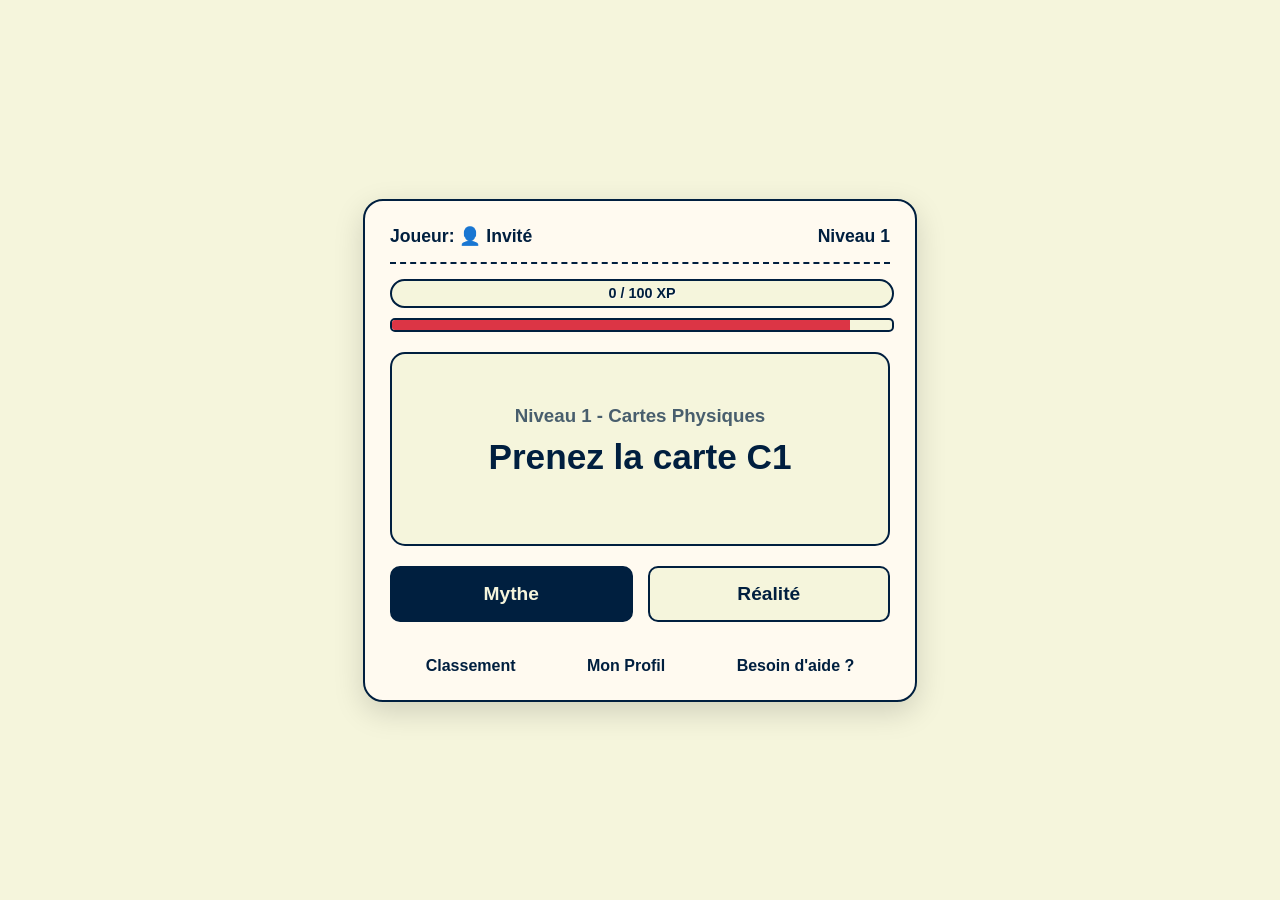
<file: BreakTabooDigiHack/index.html>
<!DOCTYPE html>
<html lang="fr">
<head>
    <meta charset="UTF-8">
    <meta name="viewport" content="width=device-width, initial-scale=1.0">
    <title>BreakTaboo</title>
    <link rel="stylesheet" href="style.css">
</head>
<body>

    <div id="achievement-popup-container"></div>

    <div id="game-container">
        <header id="status-bar">
            <div class="status-item">
                Joueur: <span id="avatar-display"></span> <span id="username-display">...</span>
            </div>
            <div class="status-item">
                <span id="level-display">Niveau 1</span>
            </div>
        </header>

        <div id="xp-bar-container">
            <div id="xp-bar"></div>
            <span id="xp-text">0 / 100 XP</span>
        </div>

        <div id="timer-bar-container">
            <div id="timer-bar"></div>
        </div>

        <div id="card">
            <h3 id="level-title">Question...</h3>
            <p id="question-text">Chargement...</p>
        </div>

        <div id="button-container">
            <button class="choice-btn" id="myth-btn">Mythe</button>
            <button class="choice-btn" id="reality-btn">Réalité</button>
        </div>

        <div id="feedback-container">
            <p id="feedback-text"></p>
            <button id="next-btn" class="hidden">Question suivante</button>
        </div>
        
        <div class="nav-links">
            <a href="classement.html" class="nav-link">Classement</a>
            <a href="profil.html" class="nav-link">Mon Profil</a>
            <a href="ressources.html" class="nav-link">Besoin d'aide ?</a>
        </div>
    </div>


    <div id="certificate-modal" class="modal-hidden hidden">
    <div id="certificate">
        <span id="cert-avatar">🔥</span>
        <h2 id="cert-title">Certifiés Briseurs de Tabous</h2>
        <h3 id="cert-name">Les Challengers</h3>
        <p id="cert-stat">A déconstruit 5 Mythes !</p>
        <div id="cert-footer">
            <p>Faites une capture d'écran et partagez !</p>
            <span id="cert-hashtag">#BreakTaboo</span>
        </div>
        <button id="close-cert-btn">Fermer</button>
    </div>
</div>

    <audio id="correct-sound" src="sounds/correct.mp3"></audio>
    <audio id="wrong-sound" src="sounds/wrong.mp3"></audio>
    <audio id="timer-sound" src="sounds/timer-tick.mp3"></audio>

    <script src="script.js"></script>
</body>
</html>
</file>
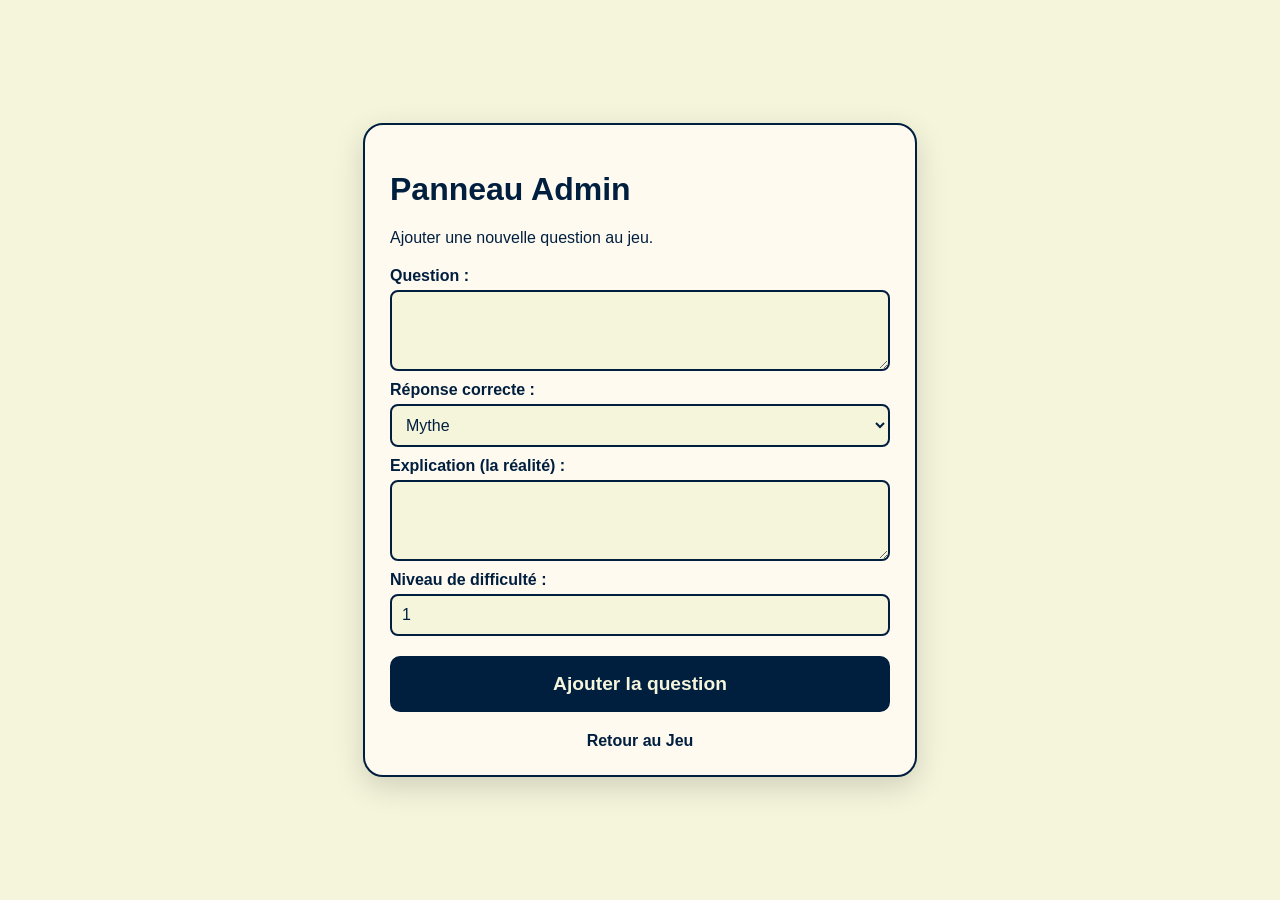
<file: BreakTabooDigiHack/admin.html>
<!DOCTYPE html>
<html lang="fr">
<head>
    <meta charset="UTF-8">
    <meta name="viewport" content="width=device-width, initial-scale=1.0">
    <title>BreakTaboo - Admin</title>
    <link rel="stylesheet" href="style.css">
</head>
<body>
    <div id="game-container">
        <h1>Panneau Admin</h1>
        <p>Ajouter une nouvelle question au jeu.</p>

        <form id="add-question-form">
            <label for="q-text">Question :</label>
            <textarea id="q-text" rows="3" required></textarea>
            
            <label for="q-answer">Réponse correcte :</label>
            <select id="q-answer" required>
                <option value="mythe">Mythe</option>
                <option value="realite">Réalité</option>
            </select>
            
            <label for="q-explanation">Explication (la réalité) :</label>
            <textarea id="q-explanation" rows="3" required></textarea>
            
            <label for="q-level">Niveau de difficulté :</label>
            <input type="number" id="q-level" value="1" min="1" required>
            
            <button type="submit">Ajouter la question</button>
        </form>
        
        <p id="admin-feedback"></p>
        
        <a href="index.html" class="nav-link" style="margin-top: 20px;">Retour au Jeu</a>
    </div>
    <script src="admin.js"></script>
</body>
</html>
</file>
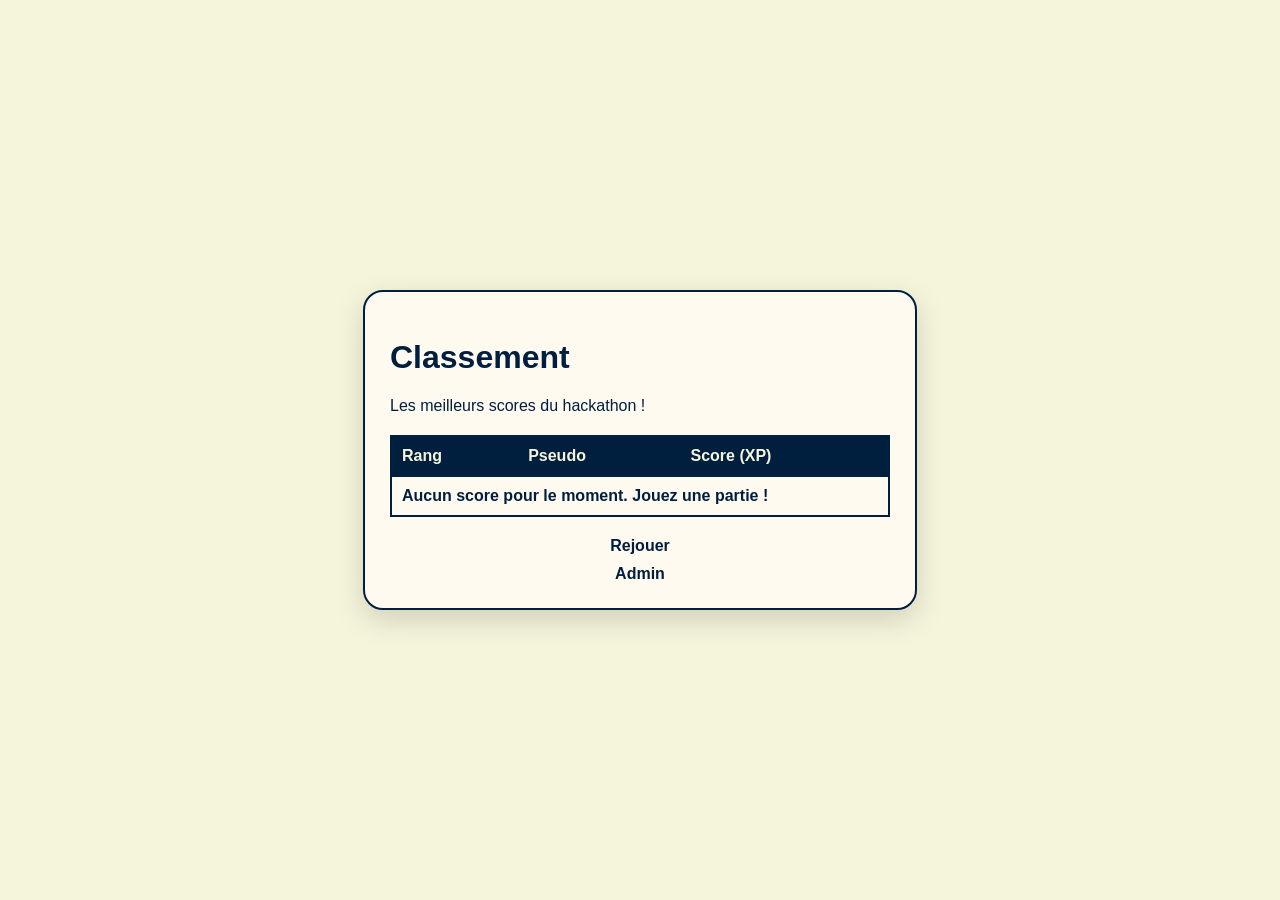
<file: BreakTabooDigiHack/classement.html>
<!DOCTYPE html>
<html lang="fr">
<head>
    <meta charset="UTF-8">
    <meta name="viewport" content="width=device-width, initial-scale=1.0">
    <title>BreakTaboo - Classement</title>
    <link rel="stylesheet" href="style.css">
</head>
<body>
    <div id="game-container">
        <h1>Classement</h1>
        <p>Les meilleurs scores du hackathon !</p>
        
        <table id="leaderboard">
            <thead>
                <tr>
                    <th>Rang</th>
                    <th>Pseudo</th>
                    <th>Score (XP)</th>
                </tr>
            </thead>
            <tbody id="leaderboard-body">
                </tbody>
        </table>

        <a href="index.html" class="nav-link" style="margin-top: 20px;">Rejouer</a>
        <a href="admin.html" class="nav-link" style="margin-top: 10px;">Admin</a>
    </div>
    <script src="classement.js"></script>
</body>
</html>
</file>
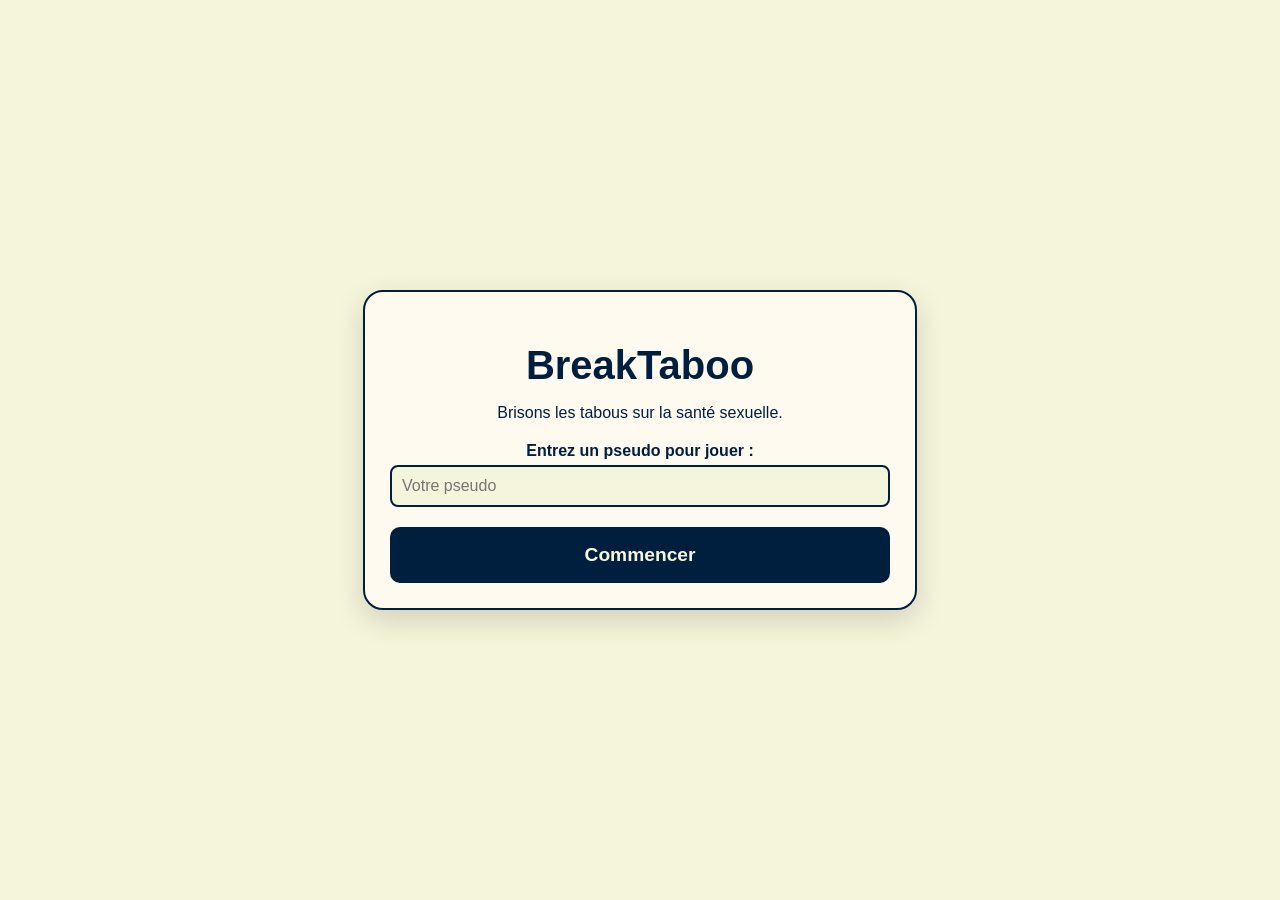
<file: BreakTabooDigiHack/login.html>
<!DOCTYPE html>
<html lang="fr">
<head>
    <meta charset="UTF-8">
    <meta name="viewport" content="width=device-width, initial-scale=1.0">
    <title>BreakTaboo - Connexion</title>
    <link rel="stylesheet" href="style.css">
</head>
<body class="login-body">
    <div id="login-container">
        <h1>BreakTaboo</h1>
        <p>Brisons les tabous sur la santé sexuelle.</p>
        <form id="login-form">
            <label for="username">Entrez un pseudo pour jouer :</label>
            <input type="text" id="username" placeholder="Votre pseudo" required>
            <button type="submit">Commencer</button>
        </form>
    </div>
    <script src="login.js"></script>
</body>
</html>
</file>
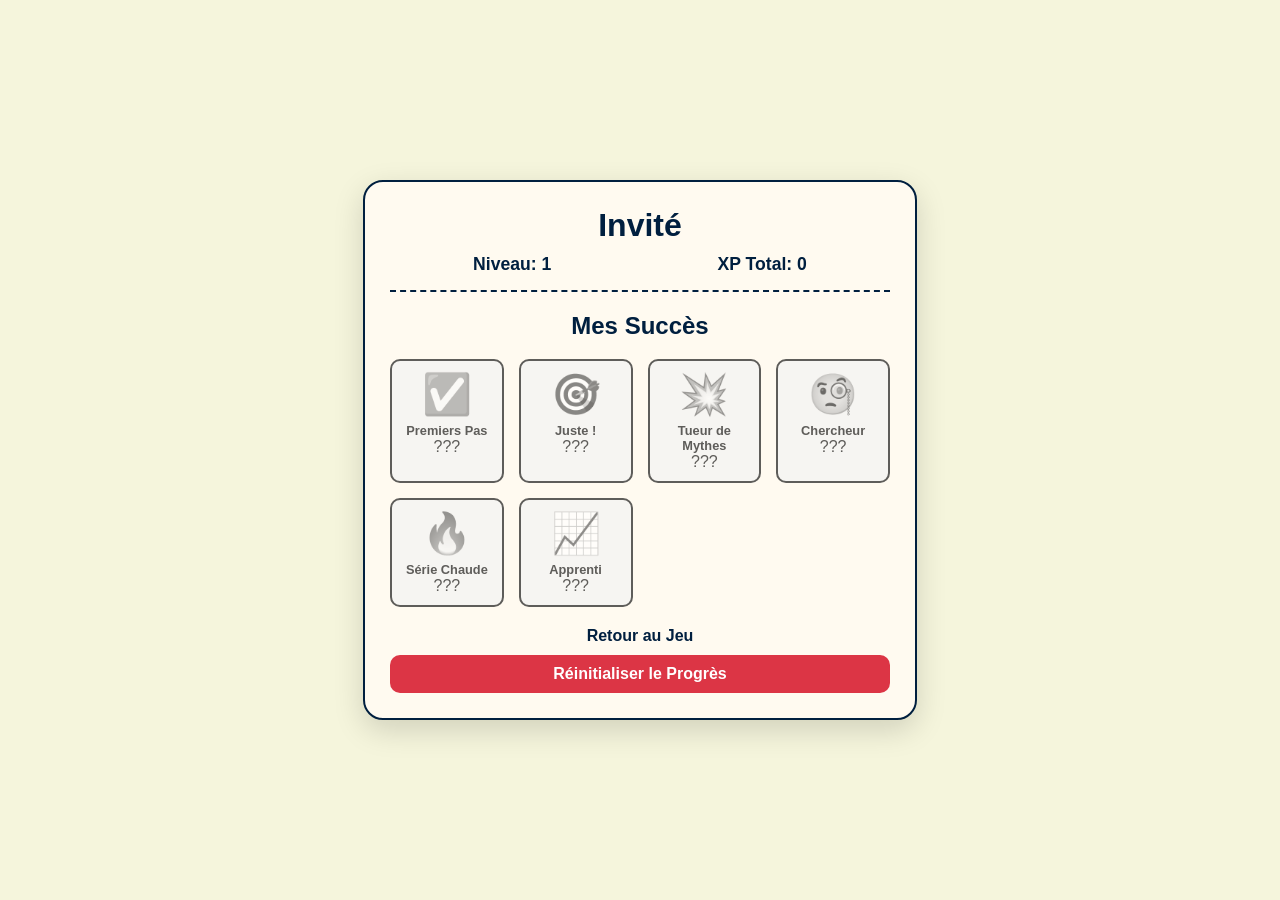
<file: BreakTabooDigiHack/profil.html>
<!DOCTYPE html>
<html lang="fr">
<head>
    <meta charset="UTF-8">
    <meta name="viewport" content="width=device-width, initial-scale=1.0">
    <title>BreakTaboo - Mon Profil</title>
    <link rel="stylesheet" href="style.css">
</head>
<body>
    <div id="game-container">
        <div id="profile-header">
            <h1 id="profile-username">...</h1>
            <div id="profile-stats">
                <span id="profile-level">Niveau: ...</span>
                <span id="profile-xp">XP Total: ...</span>
            </div>
        </div>

        <h2 class="section-title">Mes Succès</h2>
        <div id="achievements-grid">
            </div>

        <a href="index.html" class="nav-link" style="margin-top: 20px;">Retour au Jeu</a>
        
        <button id="reset-btn" class="btn-danger">Réinitialiser le Progrès</button>
    </div>
    <script src="profil.js"></script>
</body>
</html>
</file>
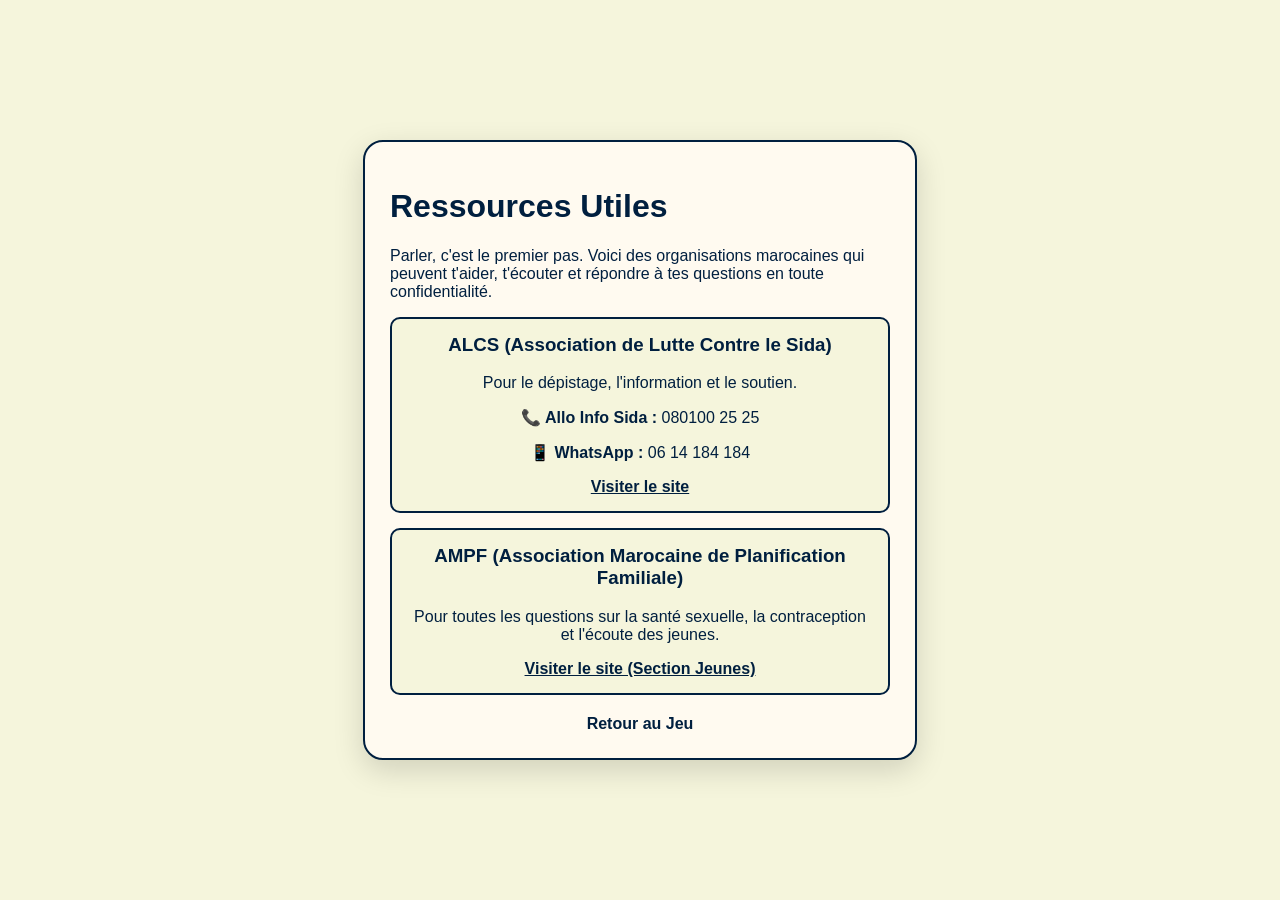
<file: BreakTabooDigiHack/ressources.html>
<!DOCTYPE html>
<html lang="fr">
<head>
    <meta charset="UTF-8">
    <meta name="viewport" content="width=device-width, initial-scale=1.0">
    <title>BreakTaboo - Ressources</title>
    <link rel="stylesheet" href="style.css">
</head>
<body>
    <div id="game-container">
        <h1>Ressources Utiles</h1>
        <p>Parler, c'est le premier pas. Voici des organisations marocaines qui peuvent t'aider, t'écouter et répondre à tes questions en toute confidentialité.</p>

        <div class="ressource-card">
            <h3>ALCS (Association de Lutte Contre le Sida)</h3>
            <p>Pour le dépistage, l'information et le soutien.</p>
            <p>📞 <strong>Allo Info Sida :</strong> 080100 25 25</p>
            <p>📱 <strong>WhatsApp :</strong> 06 14 184 184</p>
            <a href="https://alcs.ma/" target="_blank">Visiter le site</a>
        </div>

        <div class="ressource-card">
            <h3>AMPF (Association Marocaine de Planification Familiale)</h3>
            <p>Pour toutes les questions sur la santé sexuelle, la contraception et l'écoute des jeunes.</p>
            <a href="https://www.ampf.org.ma/jeunes/" target="_blank">Visiter le site (Section Jeunes)</a>
        </div>

        <a href="index.html" class="nav-link" style="margin-top: 20px;">Retour au Jeu</a>
    </div>
</body>
</html>
</file>
<file: BreakTabooDigiHack/style.css>
/* Définition des couleurs */
:root {
    --navy: #001f3f; 
    --beige: #f5f5dc; 
    --light-beige: #fffaf0;
    --success-green: #28a745;
    --error-red: #dc3545;
}

body {
    font-family: -apple-system, BlinkMacSystemFont, 'Segoe UI', Roboto, sans-serif;
    background-color: var(--beige);
    color: var(--navy);
    display: flex;
    justify-content: center;
    align-items: center;
    min-height: 100vh;
    margin: 0;
    padding: 20px 0;
    box-sizing: border-box;
}

#game-container, #login-container {
    width: 90%;
    max-width: 500px;
    background-color: var(--light-beige);
    border-radius: 20px;
    padding: 25px;
    box-shadow: 0 10px 30px rgba(0, 0, 0, 0.15);
    border: 2px solid var(--navy);
}

.login-body {
    align-items: center;
}

#login-container {
    text-align: center;
}

#login-container h1 {
    font-size: 2.5rem;
    color: var(--navy);
    margin-bottom: 10px;
}

#status-bar {
    display: flex;
    justify-content: space-between;
    font-size: 1.1rem;
    font-weight: bold;
    color: var(--navy);
    padding-bottom: 15px;
    border-bottom: 2px dashed var(--navy);
}

#card {
    background-color: var(--beige);
    border-radius: 15px;
    padding: 20px;
    margin: 20px 0;
    min-height: 150px;
    display: flex;
    flex-direction: column;
    justify-content: center;
    align-items: center;
    text-align: center;
    border: 2px solid var(--navy);
}

#level-title {
    margin: 0 0 10px 0;
    color: var(--navy);
    opacity: 0.7;
}

#question-text {
    font-size: 1.4rem;
    font-weight: 500;
    margin: 0;
}

#button-container {
    display: grid;
    grid-template-columns: 1fr 1fr;
    gap: 15px;
}

.choice-btn, button[type="submit"] {
    font-size: 1.2rem;
    font-weight: bold;
    padding: 15px;
    border-radius: 10px;
    border: 2px solid var(--navy);
    cursor: pointer;
    transition: all 0.2s ease;
    background-color: var(--navy);
    color: var(--beige);
    width: 100%;
}

#reality-btn {
    background-color: var(--beige);
    color: var(--navy);
}
#reality-btn:hover { background-color: #e0e0c8; }
#myth-btn:hover { background-color: #003366; }

.choice-btn.correct { background-color: var(--success-green); color: white; border-color: var(--success-green); }
.choice-btn.incorrect { background-color: var(--error-red); color: white; border-color: var(--error-red); }

#feedback-container { margin-top: 20px; text-align: center; }
#feedback-text { font-size: 1.1rem; font-weight: bold; }

#next-btn {
    font-size: 1rem;
    padding: 10px 20px;
    border: none;
    margin-top: 10px;
}

/* Styles Admin & Login Form */
form { display: flex; flex-direction: column; gap: 10px; margin-top: 20px; }
form label { font-weight: bold; margin-bottom: -5px; }
form input, form select, form textarea {
    font-size: 1rem;
    padding: 10px;
    border-radius: 8px;
    border: 2px solid var(--navy);
    background-color: var(--beige);
    color: var(--navy);
}
form button { margin-top: 10px; }
#admin-feedback { text-align: center; font-weight: bold; color: var(--success-green); margin-top: 10px; }

/* Styles Classement */
#leaderboard {
    width: 100%;
    border-collapse: collapse;
    margin-top: 20px;
}
#leaderboard th, #leaderboard td {
    border: 2px solid var(--navy);
    padding: 10px;
    text-align: left;
}
#leaderboard th {
    background-color: var(--navy);
    color: var(--beige);
}
#leaderboard tr:nth-child(even) { background-color: var(--beige); }
#leaderboard tr:first-child td { font-weight: bold; }

.nav-link {
    display: block;
    text-align: center;
    margin-top: 15px;
    font-weight: bold;
    color: var(--navy);
    text-decoration: none;
}
.nav-link:hover { text-decoration: underline; }

/* Barre de XP */
#xp-bar-container {
    width: 100%;
    height: 25px;
    background-color: var(--beige);
    border: 2px solid var(--navy);
    border-radius: 15px;
    margin-top: 15px;
    position: relative;
    overflow: hidden;
}

#xp-bar {
    width: 0%;
    height: 100%;
    background-color: var(--success-green);
    transition: width 0.5s ease-out;
}

#xp-text {
    position: absolute;
    top: 50%;
    left: 50%;
    transform: translate(-50%, -50%);
    font-weight: bold;
    color: var(--navy);
    font-size: 0.9rem;
    text-shadow: 1px 1px 1px #fffaf0;
}

/* Barre de Temps */
#timer-bar-container {
    width: 100%;
    height: 10px;
    background-color: var(--beige);
    border: 2px solid var(--navy);
    border-radius: 5px;
    margin-top: 10px;
    overflow: hidden;
}

#timer-bar {
    width: 100%;
    height: 100%;
    background-color: var(--error-red);
    transition: width 0.1s linear; 
}

/* Animations de la Carte */
#card.correct-answer {
    animation: correct-pop 0.3s ease-out;
    border-color: var(--success-green);
}

#card.incorrect-answer {
    animation: shake 0.5s ease-in-out;
    border-color: var(--error-red);
}

@keyframes correct-pop {
    0% { transform: scale(1); }
    50% { transform: scale(1.05); }
    100% { transform: scale(1); }
}

@keyframes shake {
    0%, 100% { transform: translateX(0); }
    20% { transform: translateX(-10px); }
    40% { transform: translateX(10px); }
    60% { transform: translateX(-10px); }
    80% { transform: translateX(10px); }
}

/* Animation de Montée de Niveau */
#level-display.level-up {
    animation: level-up-flash 1s;
}

@keyframes level-up-flash {
    0% { color: var(--navy); transform: scale(1); }
    50% { color: var(--success-green); transform: scale(1.2); font-weight: bold; }
    100% { color: var(--navy); transform: scale(1); }
}

/* Pop-up de Succès */
#achievement-popup-container {
    position: fixed;
    top: 20px;
    right: 20px;
    z-index: 1000;
}

.achievement-popup {
    background-color: var(--navy);
    color: var(--beige);
    padding: 15px 20px;
    border-radius: 10px;
    box-shadow: 0 5px 15px rgba(0,0,0,0.3);
    border: 2px solid var(--beige);
    animation: slide-in 0.5s ease-out forwards, slide-out 0.5s 4s ease-in forwards;
}
.achievement-popup h4 { margin: 0 0 5px 0; }
.achievement-popup p { margin: 0; }

@keyframes slide-in {
    from { transform: translateX(110%); }
    to { transform: translateX(0); }
}
@keyframes slide-out {
    from { transform: translateX(0); opacity: 1; }
    to { transform: translateX(110%); opacity: 0; }
}

/* Liens de navigation groupés */
.nav-links {
    display: flex;
    justify-content: space-around;
    margin-top: 15px;
}

/* Page de Profil */
#profile-header {
    text-align: center;
    border-bottom: 2px dashed var(--navy);
    padding-bottom: 15px;
}
#profile-username {
    font-size: 2rem;
    margin: 0;
}
#profile-stats {
    display: flex;
    justify-content: space-around;
    font-size: 1.1rem;
    font-weight: bold;
    margin-top: 10px;
}
.section-title {
    text-align: center;
    color: var(--navy);
    margin-top: 20px;
}
#achievements-grid {
    display: grid;
    grid-template-columns: repeat(auto-fill, minmax(100px, 1fr));
    gap: 15px;
    margin-top: 15px;
}
.achievement-box {
    background-color: var(--beige);
    border: 2px solid var(--navy);
    border-radius: 10px;
    padding: 10px;
    text-align: center;
    filter: grayscale(100%);
    opacity: 0.7;
    transition: all 0.3s ease;
}
.achievement-box:hover {
    transform: scale(1.05);
}
.achievement-box.unlocked {
    opacity: 1;
    background-color: var(--light-beige);
    border-color: var(--success-green);
    filter: grayscale(0%);
}
.achievement-icon {
    font-size: 2.5rem;
}
.achievement-title {
    font-size: 0.8rem;
    font-weight: bold;
    margin-top: 5px;
}

/* Bouton Reset (Danger) */
.btn-danger {
    font-size: 1rem;
    font-weight: bold;
    padding: 10px 15px;
    border-radius: 10px;
    border: none;
    cursor: pointer;
    transition: all 0.2s ease;
    background-color: var(--error-red);
    color: white;
    width: 100%;
    margin-top: 10px;
}
.btn-danger:hover {
    background-color: #a71d2a;
}

/* Page Ressources */
.ressource-card {
    background-color: var(--beige);
    border: 2px solid var(--navy);
    border-radius: 10px;
    padding: 15px;
    margin-top: 15px;
    text-align: center;
}
.ressource-card h3 {
    margin-top: 0;
}
.ressource-card a {
    font-weight: bold;
    color: var(--navy);
    display: block;
    margin-top: 10px;
}

/* Choix d'avatar */
#avatar-picker {
    display: flex;
    justify-content: space-around;
    font-size: 2.5rem;
    margin: 10px 0;
}
.avatar-choice {
    cursor: pointer;
    transition: transform 0.2s;
}
.avatar-choice:hover {
    transform: scale(1.2);
}
.avatar-choice.selected {
    transform: scale(1.3);
    border-bottom: 3px solid var(--navy);
}

/* Styles pour cartes physiques (Niveau 1) */
.card-instruction {
    font-size: 2.2rem;
    font-weight: bold;
    color: var(--navy);
    display: block;
    margin-bottom: 15px;
}

/* Style pour questions digitales (Niveau 2) */
.card-digital-q {
    font-size: 1.4rem;
    font-weight: 500;
}

/* Style pour le Certificat */
.modal-hidden {
    /* Ceci est la version corrigée. Pas de "display: none;" ici */
    position: fixed;
    z-index: 1000;
    left: 0;
    top: 0;
    width: 100%;
    height: 100%;
    background-color: rgba(0,0,0,0.6);
    display: flex;
    justify-content: center;
    align-items: center;
}

#certificate {
    width: 90%;
    max-width: 400px;
    background-color: var(--light-beige);
    border: 3px solid var(--navy);
    border-radius: 15px;
    padding: 20px;
    text-align: center;
    box-shadow: 0 10px 30px rgba(0,0,0,0.3);
    color: var(--navy);
}

#cert-avatar { font-size: 4rem; }
#cert-title { margin: 10px 0; }
#cert-name { font-size: 1.5rem; margin: 5px 0; color: var(--error-red); }
#cert-stat { font-size: 1.1rem; font-weight: bold; }
#cert-footer {
    background-color: var(--beige);
    padding: 10px;
    border-radius: 10px;
    margin-top: 15px;
}
#cert-footer p { margin: 0; font-weight: bold; }
#cert-hashtag { font-family: monospace; font-size: 1.1rem; }

#close-cert-btn {
    font-size: 1rem;
    font-weight: bold;
    padding: 10px 20px;
    border-radius: 8px;
    border: none;
    background-color: var(--navy);
    color: var(--beige);
    cursor: pointer;
    margin-top: 20px;
}

/* CLASSE CRUCIALE POUR CACHER LES CHOSES */
.hidden {
    display: none !important;
}
</file>
